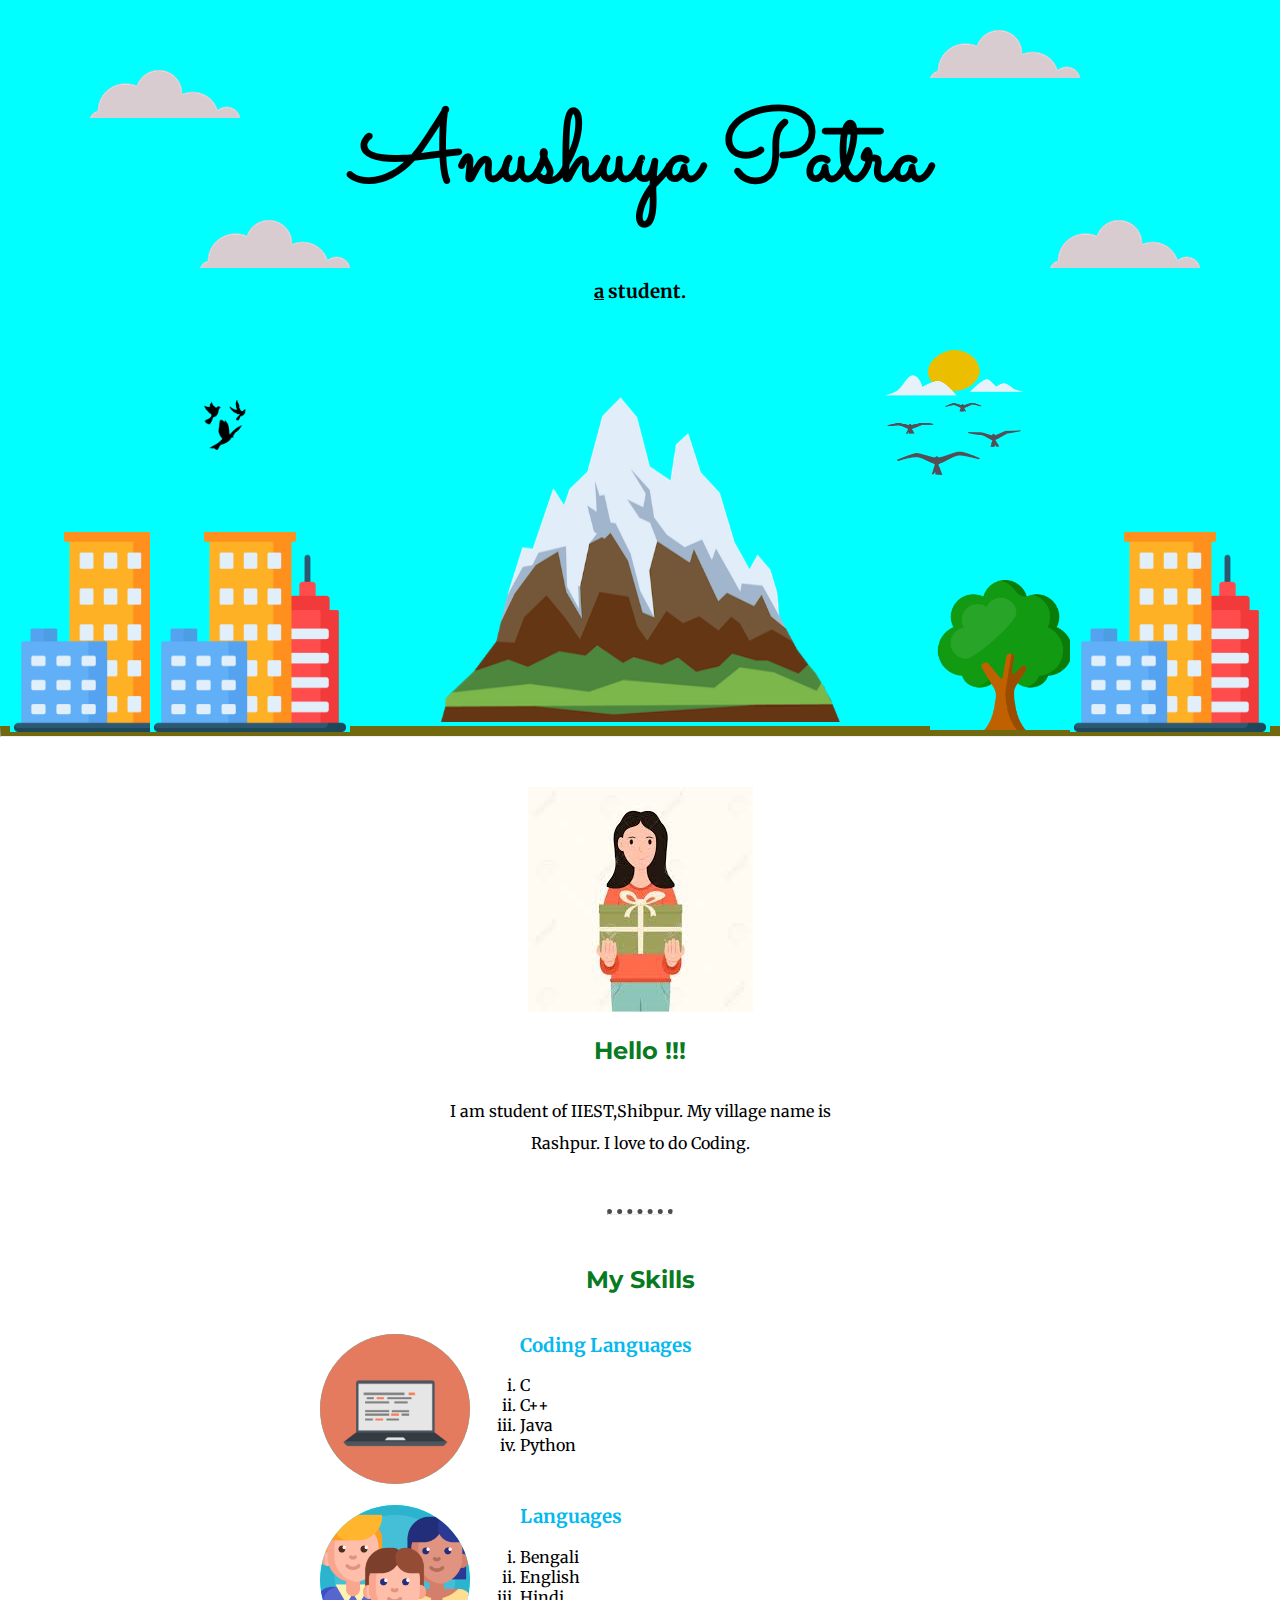
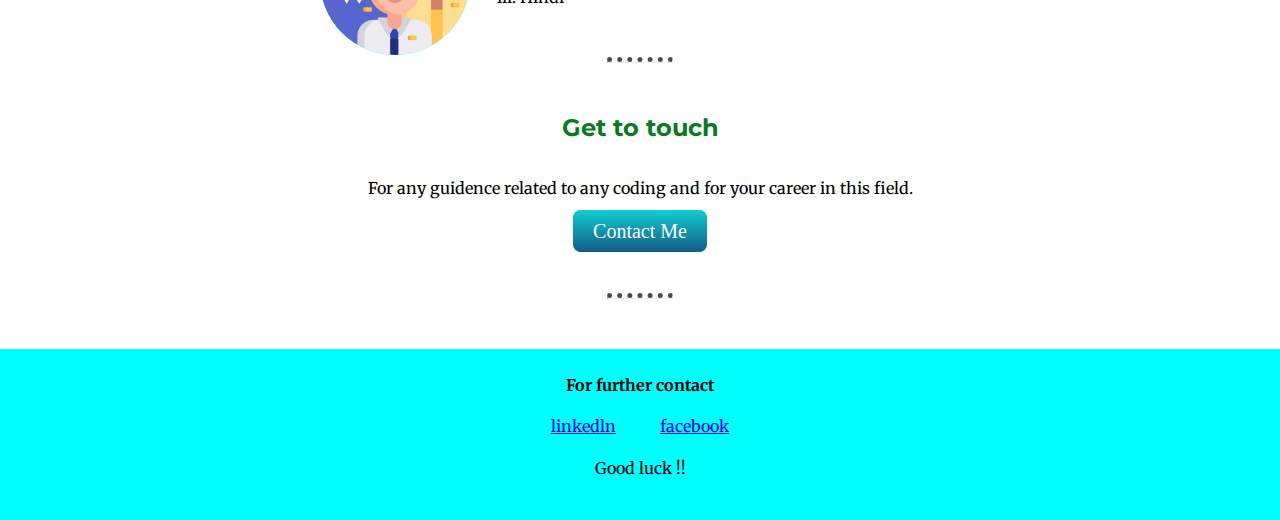
<file: index.html>
<!DOCTYPE html>
<html lang="en">
<head>
    <meta charset="UTF-8">
    <meta http-equiv="X-UA-Compatible" content="IE=edge">
    <meta name="viewport" content="width=device-width, initial-scale=1.0">
    <title>Anushuya</title>
    <link rel="stylesheet" href="mystyle.css">
    <link rel="icon" href="favicon.ico">
    <link rel="preconnect" href="https://fonts.googleapis.com">
    <link rel="preconnect" href="https://fonts.gstatic.com" crossorigin>
    <link href="https://fonts.googleapis.com/css2?family=Merriweather:ital@1&family=Montserrat&family=Sacramento&display=swap" rel="stylesheet">
    <!-- https://www.favicon.cc/ -->
</head>
<body>
   <div class="top">
       <img class="firstcloud" src="cloud.png" alt="cloud">
       <h1>Anushuya Patra</h1>
       <img class="seccloud" src="cloud.png" alt="cloud">
        <h3 class="subhead"><span class="au">a</span> student.</h3>
        <img class="thirdcloud" src="cloud.png" alt="cloud">
        <img class="fourcloud" src="cloud.png" alt="cloud">
        <img class="bird1" src="flying-doves-group.png" alt="bird">
        <img class="building1" src="building.png" alt="building">
        <img class="building2" src="building.png" alt="building">
        <img class="mountain" src="mountain.png" alt="mountain">
        <img class="bird2" src="birds.png" alt="bird">
        <img class="tree" src="tree.png" alt="tree">
        <img class="building3" src="building.png" alt="building">
        <hr class="line">
   </div> 
   <div class="middle">
     <div class="Profile">
         <img src="images.jpg" alt="image">
         <h2>Hello !!!</h2>
         <p class="intro">I am student of IIEST,Shibpur. My village name is Rashpur. I love to do Coding.</p>
     </div>
     <hr>
     <div class="Skill">
        <h2>My Skills </h2>
        <div class="code">
            <img class="imgcom" src="computer.png" alt="computer">
            <h3>Coding Languages </h3>
            <ol type="i" class="point">
            <li>C</li>
            <li>C++</li>
            <li>Java</li>
            <li>Python</li>
            </ol>
        </div>
        <div class="code">
            <img class="imgpeople" src="people.png" alt="people">
            <h3>Languages </h3>
                 <ol type="i" class="point">
                    <li>Bengali</li>
                    <li>English</li>
                    <li>Hindi</li>
                 </ol>
        </div>
     </div>
     <hr>
     <div class="contact">
       <h2>Get to touch </h2>
       <p>For any guidence related to any coding and for your career in this field.</p>
       <a class="btn" href="anupatra03@gmail.com">Contact Me</a>
     </div>
     <hr>
   </div>
   <div class="end">
      <h4>For further contact</h4>
      <a class="link" href="https://www.linkedin.com/in/anushuya-patra-499234206/" target = "_blank">linkedln</a>
      <a class="link" href="https://www.facebook.com/anushuya.patra.3/" target = "_blank">facebook</a>
      <p>Good luck !!</p>
   </div>
</body>
</html>
</file>
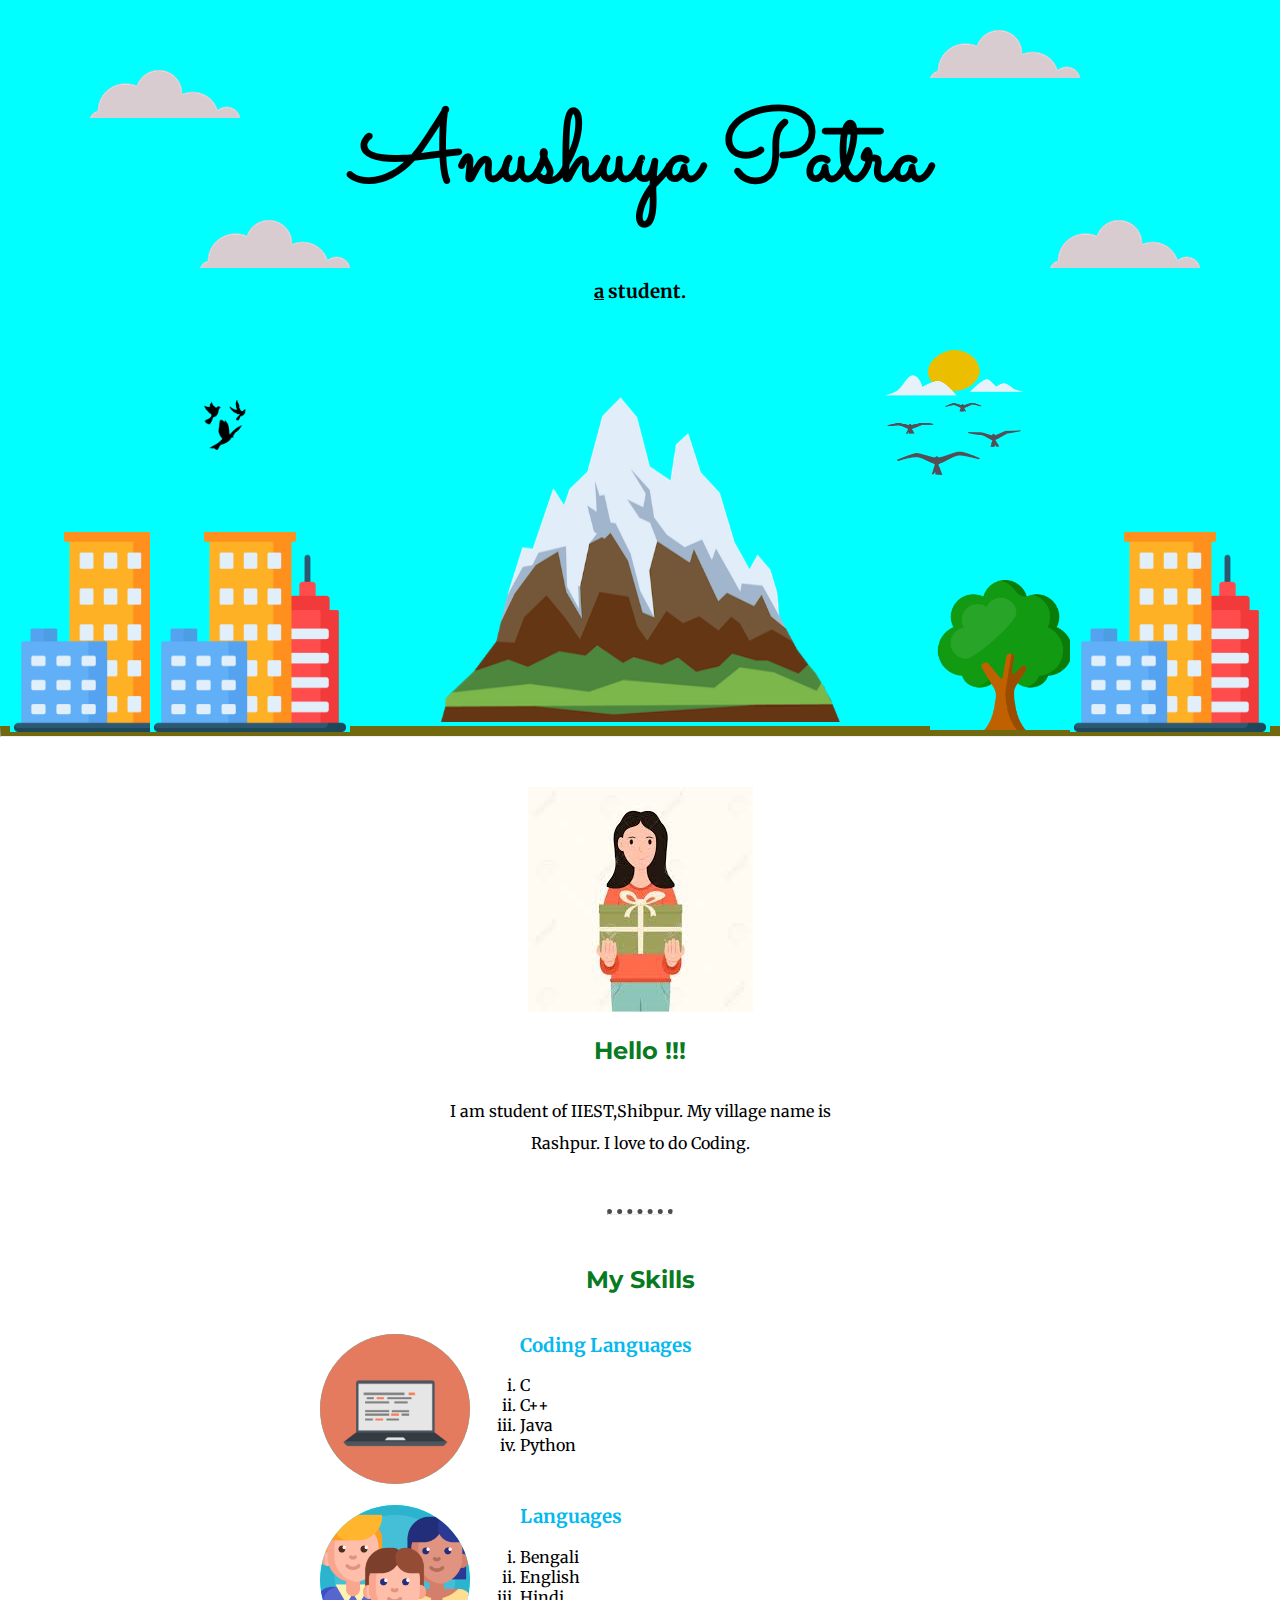
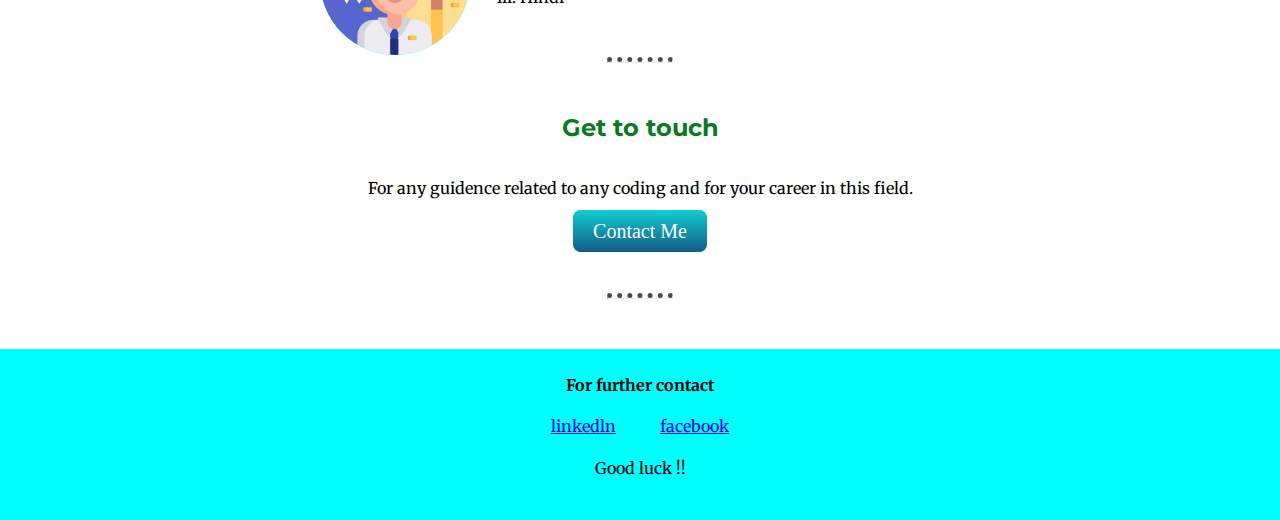
<file: mysite1.html>
<!DOCTYPE html>
<html lang="en">
<head>
    <meta charset="UTF-8">
    <meta http-equiv="X-UA-Compatible" content="IE=edge">
    <meta name="viewport" content="width=device-width, initial-scale=1.0">
    <title>Anushuya</title>
    <link rel="stylesheet" href="mystyle.css">
    <link rel="icon" href="favicon.ico">
    <link rel="preconnect" href="https://fonts.googleapis.com">
    <link rel="preconnect" href="https://fonts.gstatic.com" crossorigin>
    <link href="https://fonts.googleapis.com/css2?family=Merriweather:ital@1&family=Montserrat&family=Sacramento&display=swap" rel="stylesheet">
    <!-- https://www.favicon.cc/ -->
</head>
<body>
   <div class="top">
       <img class="firstcloud" src="cloud.png" alt="cloud">
       <h1>Anushuya Patra</h1>
       <img class="seccloud" src="cloud.png" alt="cloud">
        <h3 class="subhead"><span class="au">a</span> student.</h3>
        <img class="thirdcloud" src="cloud.png" alt="cloud">
        <img class="fourcloud" src="cloud.png" alt="cloud">
        <img class="bird1" src="flying-doves-group.png" alt="bird">
        <img class="building1" src="building.png" alt="building">
        <img class="building2" src="building.png" alt="building">
        <img class="mountain" src="mountain.png" alt="mountain">
        <img class="bird2" src="birds.png" alt="bird">
        <img class="tree" src="tree.png" alt="tree">
        <img class="building3" src="building.png" alt="building">
        <hr class="line">
   </div> 
   <div class="middle">
     <div class="Profile">
         <img src="images.jpg" alt="image">
         <h2>Hello !!!</h2>
         <p class="intro">I am student of IIEST,Shibpur. My village name is Rashpur. I love to do Coding.</p>
     </div>
     <hr>
     <div class="Skill">
        <h2>My Skills </h2>
        <div class="code">
            <img class="imgcom" src="computer.png" alt="computer">
            <h3>Coding Languages </h3>
            <ol type="i" class="point">
            <li>C</li>
            <li>C++</li>
            <li>Java</li>
            <li>Python</li>
            </ol>
        </div>
        <div class="code">
            <img class="imgpeople" src="people.png" alt="people">
            <h3>Languages </h3>
                 <ol type="i" class="point">
                    <li>Bengali</li>
                    <li>English</li>
                    <li>Hindi</li>
                 </ol>
        </div>
     </div>
     <hr>
     <div class="contact">
       <h2>Get to touch </h2>
       <p>For any guidence related to any coding and for your career in this field.</p>
       <a class="btn" href="anupatra03@gmail.com">Contact Me</a>
     </div>
     <hr>
   </div>
   <div class="end">
      <h4>For further contact</h4>
      <a class="link" href="https://www.linkedin.com/in/anushuya-patra-499234206/" target = "_blank">linkedln</a>
      <a class="link" href="https://www.facebook.com/anushuya.patra.3/" target = "_blank">facebook</a>
      <p>Good luck !!</p>
   </div>
</body>
</html>
</file>
<file: mystyle.css>
/* body{
    background-color: blue;
} */
/* for change font style 
  https://www.w3schools.com/cssref/css_fonts_fallbacks.asp
  https://www.cssfontstack.com/
  https://fonts.google.com/specimen/Montserrat?query=mon
*/
body{
    margin: 0;
    text-align: center;
    font-family: 'Merriweather', serif;
}
/* div{
    background-color: aqua;
} */
.top{
    background-color: aqua;
}
.au{
    text-decoration: underline;
}
h1{
    margin: 0;
    position: relative;
    top: 60px;
    line-height: 2;
    font-size: 100px;
     /* width: 10%; */
    /* this is not follow to the center */
    /* margin: 0 auto; */ 
    /* for auto it come to center */
    font-family: 'Sacramento', cursive;
}
.subhead{
    margin-top: 5rem;
    color: black;
    font-family: 'Merriweather', serif;
}
h2{
    color: rgb(8, 122, 33);
    font-family: 'Montserrat', sans-serif;
    padding-bottom: 10px;
}
h3{
    color: rgb(5, 184, 238);
}
p{
    line-height: 2;
}
hr{
    border-top: 5px dotted rgb(77, 75, 75);
    width: 5%;
    margin: 50px auto;
}
a{
    margin: 10px 20px;
}
a:hover{
    color: #681d0a;
}
.intro{
    width: 35%;
    margin: auto;
}
img{
    background-color: aqua;
}
.middle{
    margin: 50px 0;
}
.point{
    margin-right: 20px;
}
.imgcom{
    width: 150px;
    height: 150px;
    border-radius: 100px;
    float: left;
    margin-right: 50px;
}
.imgpeople{
    width: 150px;
    height: 150px;
    border-radius: 100px;
    float: left;
    margin-right: 50px;
}
.firstcloud{
    position: absolute;
    right: 200px;
    top: 30px;
}
.seccloud{
    position: absolute;
    left: 90px;
    top: 70px;
}
.thirdcloud{
    position: absolute;
    left: 200px;
    top: 220px;
}
.fourcloud{
    position: absolute;
    right: 80px;
    top: 220px;  
}
.building1{
    width: 200px;
    height: 200px;
    position: absolute;
    left: 10px;
    top: 532px;  
}
.building2{
    width: 200px;
    height: 200px;
    position: absolute;
    left: 150px;
    top: 532px;  
}
.building3{
    width: 200px;
    height: 200px;
    position: absolute;
    right: 10px;
    top: 532px;  
}
.bird1{
    width: 50px;
    height: 50px;
    position: absolute;
    left: 200px;
    top: 400px;  
}
.bird2{
    width: 150px;
    height: 125px;
    position: absolute;
    right: 250px;
    top: 350px;  
}
.tree{
    width: 150px;
    height: 150px;
    position: absolute;
    right: 200px;
    top: 580px;  
}
.mountain{
    width: 400px;
    height: 400px;
     
}
.line{
   border-top: 10px solid rgb(114, 104, 15); 
   width: 100%;
   margin-top: 0rem;
}
.code{
    width: 50%;
    margin: 30px auto 50px auto;
    text-align: left;
}
.end{
    background-color: aqua;
    padding: 5px 0 20px;
}
.btn {
    background: #11cdd4;
    background-image: -webkit-linear-gradient(top, #11cdd4, #135b87);
    background-image: -moz-linear-gradient(top, #11cdd4, #135b87);
    background-image: -ms-linear-gradient(top, #11cdd4, #135b87);
    background-image: -o-linear-gradient(top, #11cdd4, #135b87);
    background-image: linear-gradient(to bottom, #11cdd4, #135b87);
    -webkit-border-radius: 8;
    -moz-border-radius: 8;
    border-radius: 8px;
    font-family: Georgia;
    color: #ffffff;
    font-size: 20px;
    padding: 10px 20px 10px 20px;
    text-decoration: none;
  }
  
  .btn:hover {
    background: #30e3cb;
    background-image: -webkit-linear-gradient(top, #30e3cb, #2bc4ad);
    background-image: -moz-linear-gradient(top, #30e3cb, #2bc4ad);
    background-image: -ms-linear-gradient(top, #30e3cb, #2bc4ad);
    background-image: -o-linear-gradient(top, #30e3cb, #2bc4ad);
    background-image: linear-gradient(to bottom, #30e3cb, #2bc4ad);
    text-decoration: none;
  }
</file>
